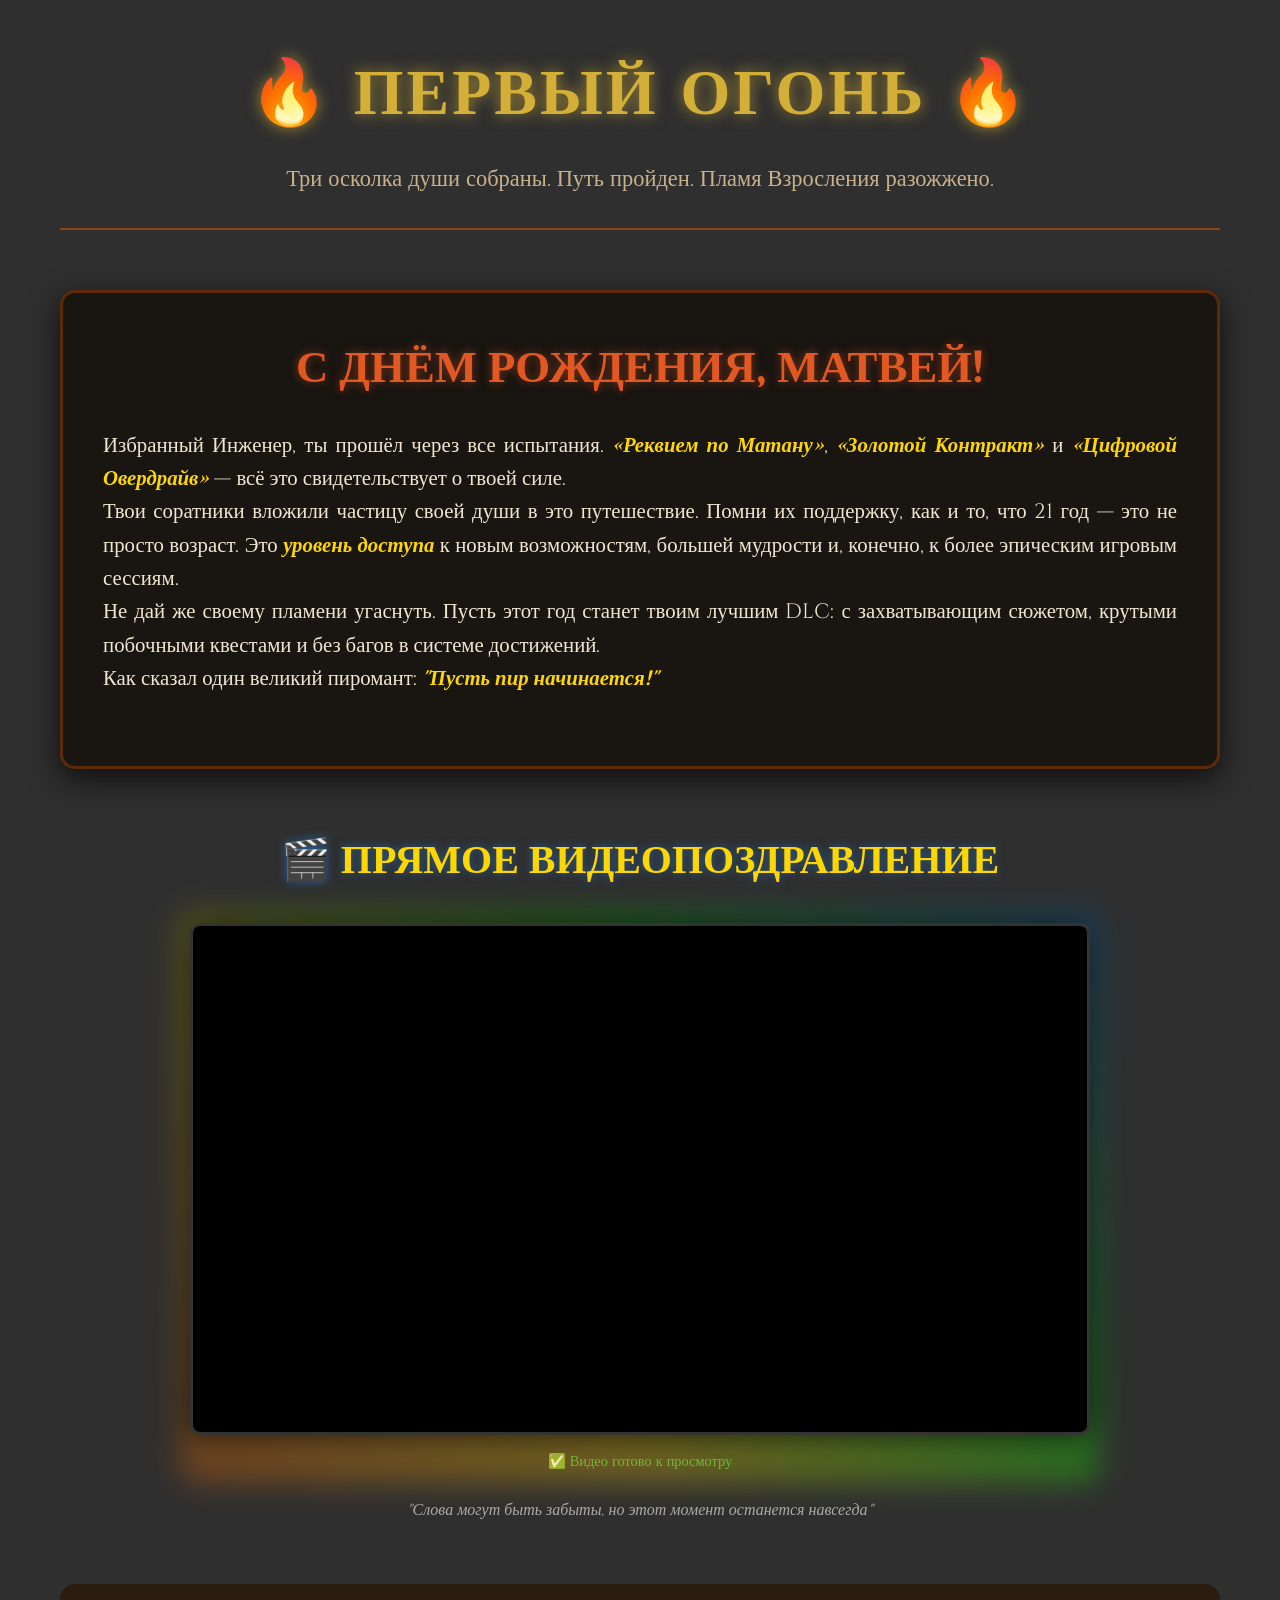
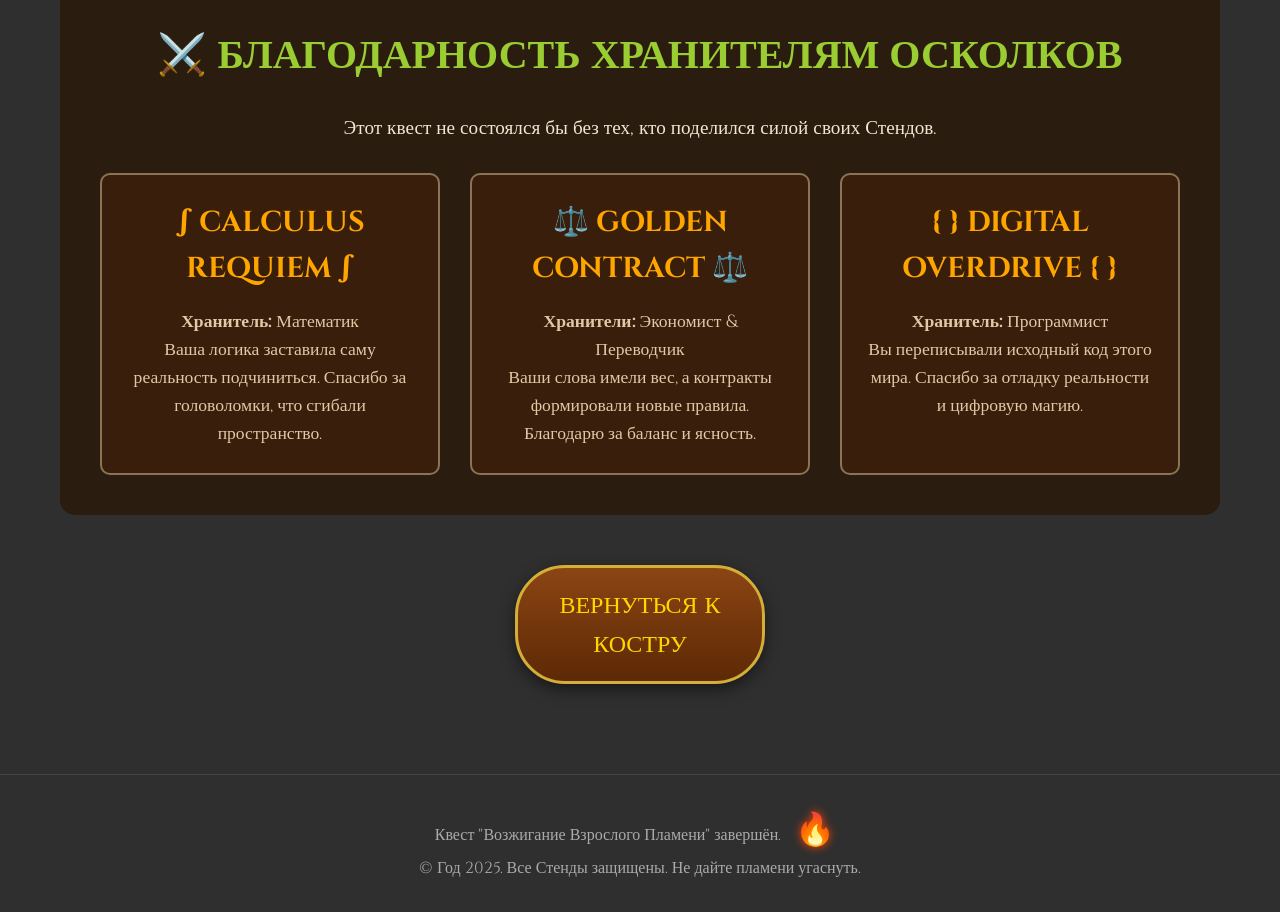
<file: final.html>
<!DOCTYPE html>
<html lang="ru">
<head>
    <meta charset="UTF-8">
    <meta name="viewport" content="width=device-width, initial-scale=1.0">
    <title>Первый Огонь | ФИНАЛ</title>
    <link href="https://fonts.googleapis.com/css2?family=Cinzel:wght@400;700;900&family=MedievalSharp&display=swap" rel="stylesheet">
    <style>
        * {
            margin: 0;
            padding: 0;
            box-sizing: border-box;
        }

        html {
            scroll-behavior: smooth;
            /* УБИРАЕМ overflow: hidden, чтобы страница скроллилась */
        }

        body {
            font-family: 'Cinzel', serif;
            background: #0a0a0a url('https://images.unsplash.com/photo-1534796636918-6a8c0be14515?ixlib=rb-1.2.1&auto=format&fit=crop&w=1920&q=80') no-repeat center center fixed;
            background-size: cover;
            color: #f0e6d2;
            line-height: 1.6;
            min-height: 100vh;
            position: relative;
            /* Добавляем тёмный оверлей для лучшей читаемости текста */
            background-blend-mode: overlay;
            background-color: rgba(10, 10, 10, 0.85);
        }

        /* Секция с поздравлением и видео */
        .final-content {
            max-width: 1200px;
            margin: 0 auto;
            padding: 40px 20px;
        }

        /* Заголовок финала */
        .final-header {
            text-align: center;
            margin-bottom: 60px;
            border-bottom: 2px solid #8b4513;
            padding-bottom: 30px;
        }

        .final-header h1 {
            font-family: 'MedievalSharp', cursive;
            font-size: 4rem;
            color: #d4af37;
            text-shadow: 0 0 15px rgba(212, 175, 55, 0.7);
            margin-bottom: 20px;
            letter-spacing: 3px;
        }

        .final-header p {
            font-size: 1.4rem;
            color: #c9b18b;
            max-width: 800px;
            margin: 0 auto;
        }

        /* Блок с поздравлением */
        .congrats-block {
            background: rgba(20, 15, 10, 0.8);
            border: 3px solid #5d2906;
            border-radius: 15px;
            padding: 40px;
            margin-bottom: 60px;
            box-shadow: 0 10px 30px rgba(0, 0, 0, 0.7);
        }

        .congrats-block h2 {
            color: #e25822;
            font-size: 2.8rem;
            margin-bottom: 25px;
            text-align: center;
            text-shadow: 0 0 10px rgba(226, 88, 34, 0.5);
        }

        .congrats-text {
            font-size: 1.3rem;
            color: #f0e6d2;
            margin-bottom: 30px;
            text-align: justify;
        }

        .highlight {
            color: #ffd700;
            font-weight: bold;
            font-style: italic;
        }

        /* Секция для видео */
        .video-section {
            margin-bottom: 60px;
            text-align: center;
        }

        .video-section h2 {
            color: #1e90ff;
            font-size: 2.5rem;
            margin-bottom: 30px;
            text-shadow: 0 0 10px rgba(30, 144, 255, 0.5);
        }

        .video-note {
            background: rgba(30, 60, 90, 0.6);
            border-left: 5px solid #1e90ff;
            padding: 15px;
            margin-bottom: 25px;
            font-size: 1.1rem;
            color: #b0e0e6;
            text-align: left;
            max-width: 900px;
            margin-left: auto;
            margin-right: auto;
        }

        .video-container {
            position: relative;
            width: 100%;
            max-width: 900px;
            margin: 0 auto;
            border: 5px solid #333;
            border-radius: 10px;
            overflow: hidden;
            box-shadow: 0 0 30px rgba(30, 144, 255, 0.4);
        }

        /* Соотношение сторон 16:9 для видео */
        .video-wrapper {
            position: relative;
            padding-bottom: 56.25%; /* 16:9 */
            height: 0;
        }

        .video-wrapper iframe {
            position: absolute;
            top: 0;
            left: 0;
            width: 100%;
            height: 100%;
            border: none;
        }

        /* Секция с благодарностями */
        .thanks-section {
            background: rgba(40, 20, 0, 0.7);
            border-radius: 15px;
            padding: 40px;
            margin-bottom: 50px;
        }

        .thanks-section h2 {
            color: #9acd32;
            font-size: 2.5rem;
            margin-bottom: 25px;
            text-align: center;
        }

        .stands-grid {
            display: grid;
            grid-template-columns: repeat(auto-fit, minmax(300px, 1fr));
            gap: 30px;
            margin-top: 30px;
        }

        .stand-card {
            background: rgba(60, 30, 10, 0.8);
            border: 2px solid #8b7355;
            border-radius: 10px;
            padding: 25px;
            text-align: center;
            transition: transform 0.3s;
        }

        .stand-card:hover {
            transform: translateY(-5px);
            border-color: #d4af37;
        }

        .stand-card h3 {
            color: #ffa500;
            font-size: 1.8rem;
            margin-bottom: 15px;
        }

        .stand-card p {
            color: #e0c9a6;
            font-size: 1.1rem;
        }

        /* Кнопка возврата */
        .return-button {
            display: block;
            width: 250px;
            margin: 50px auto;
            padding: 18px 30px;
            background: linear-gradient(to bottom, #8b4513, #5d2906);
            color: #ffd700;
            font-family: 'MedievalSharp', cursive;
            font-size: 1.5rem;
            text-align: center;
            text-decoration: none;
            border: 3px solid #d4af37;
            border-radius: 50px;
            cursor: pointer;
            transition: all 0.3s;
            box-shadow: 0 5px 15px rgba(0, 0, 0, 0.5);
        }

        .return-button:hover {
            background: linear-gradient(to bottom, #a0522d, #8b4513);
            transform: scale(1.05);
            box-shadow: 0 0 20px rgba(212, 175, 55, 0.8);
        }

        /* Футер */
        .final-footer {
            text-align: center;
            padding: 30px;
            border-top: 1px solid #444;
            color: #aaa;
            font-size: 1rem;
        }

        .flame {
            color: #ff4500;
            text-shadow: 0 0 10px #ff4500;
            font-size: 2rem;
            margin: 0 10px;
        }

        /* Адаптивность */
        @media (max-width: 768px) {
            .final-header h1 { font-size: 2.8rem; }
            .final-header p { font-size: 1.2rem; }
            .congrats-block h2 { font-size: 2.2rem; }
            .congrats-text { font-size: 1.1rem; }
            .video-section h2, .thanks-section h2 { font-size: 2rem; }
            .stands-grid { grid-template-columns: 1fr; }
            .congrats-block, .thanks-section { padding: 25px; }
        }
    </style>
</head>
<body>
    <!-- Главная секция с поздравлением -->
    <section class="final-content">
        <header class="final-header">
            <h1>🔥 ПЕРВЫЙ ОГОНЬ 🔥</h1>
            <p>Три осколка души собраны. Путь пройден. Пламя Взросления разожжено.</p>
        </header>

        <!-- Основное поздравление -->
        <div class="congrats-block">
            <h2>С ДНЁМ РОЖДЕНИЯ, МАТВЕЙ!</h2>
            
            <div class="congrats-text">
                <p>Избранный Инженер, ты прошёл через все испытания. <span class="highlight">«Реквием по Матану»</span>, <span class="highlight">«Золотой Контракт»</span> и <span class="highlight">«Цифровой Овердрайв»</span> — всё это свидетельствует о твоей силе.</p>
                
                <p>Твои соратники вложили частицу своей души в это путешествие. Помни их поддержку, как и то, что 21 год — это не просто возраст. Это <span class="highlight">уровень доступа</span> к новым возможностям, большей мудрости и, конечно, к более эпическим игровым сессиям.</p>
                
                <p>Не дай же своему пламени угаснуть. Пусть этот год станет твоим лучшим DLC: с захватывающим сюжетом, крутыми побочными квестами и без багов в системе достижений.</p>
                
                <p>Как сказал один великий пиромант: <span class="highlight">"Пусть пир начинается!"</span></p>
            </div>
        </div>

        <!-- СЕКЦИЯ ДЛЯ ВИДЕО -->

        <!-- СЕКЦИЯ С ВИДЕОПОЗДРАВЛЕНИЕМ -->
<!-- СЕКЦИЯ ВИДЕО -->
<div class="video-section" style="margin: 60px 0;">
    <h2 style="text-align: center; color: #ffd700; font-size: 2.5rem; margin-bottom: 30px;">
        🎬 ПРЯМОЕ ВИДЕОПОЗДРАВЛЕНИЕ
    </h2>
    
    <!-- Контейнер с эффектами -->
    <div class="video-frame" style="max-width: 900px; margin: 0 auto; position: relative;">
        <!-- Эффект свечения -->
        <div style="position: absolute; top: -10px; left: -10px; right: -10px; bottom: -10px; 
                    background: linear-gradient(45deg, #ff6b00, #ffd700, #00ff00, #0088ff);
                    border-radius: 15px; filter: blur(15px); opacity: 0.3; z-index: 1;"></div>
        
        <!-- Видео -->
        <div style="position: relative; z-index: 2; border-radius: 10px; overflow: hidden; 
                    border: 3px solid #333; box-shadow: 0 0 30px rgba(0,0,0,0.7);">
            <iframe 
                src="https://vk.com/video_ext.php?oid=298899007&id=456239524&hash=74bceac207558fd1"
                width="100%" 
                height="506" 
                style="background-color: #000; display: block;"
                allow="autoplay; encrypted-media; fullscreen; picture-in-picture;"
                frameborder="0" 
                allowfullscreen>
            </iframe>
        </div>
        
        <!-- Индикатор загрузки -->
        <div id="video-loading" style="text-align: center; margin-top: 15px; color: #888; font-size: 0.9rem;">
            <span class="blink">▌</span> Загрузка видео из VK...
        </div>
    </div>
    
    <!-- Подпись -->
    <div style="text-align: center; margin-top: 25px; color: #aaa; font-style: italic;">
        <p>"Слова могут быть забыты, но этот момент останется навсегда"</p>
    </div>
</div>

<script>
// Скрываем индикатор загрузки когда видео готово
document.addEventListener('DOMContentLoaded', function() {
    const videoIframe = document.querySelector('iframe[src*="vk.com/video"]');
    const loadingIndicator = document.getElementById('video-loading');
    
    if (videoIframe && loadingIndicator) {
        videoIframe.onload = function() {
            setTimeout(() => {
                loadingIndicator.innerHTML = '<span style="color: #4CAF50;">✅ Видео готово к просмотру</span>';
                setTimeout(() => {
                    loadingIndicator.style.opacity = '0.5';
                }, 2000);
            }, 1000);
        };
    }
});
</script>
    
    <!-- Альтернативная ссылка на случай проблем -->
   

       <!-- <div class="video-section">
            <h2>🎬 ПРИВЕТСТВИЕ ОТ СОРАТНИКОВ</h2>
            
                 
            <!-- КОНТЕЙНЕР ДЛЯ ВИДЕО 
            <div class="video-container">
                <div class="video-wrapper">


                    <!-- <video 
            controls 
            style="position: absolute; top: 0; left: 0; width: 100%; height: 100%;"
          
            <source src="https://cloud.mail.ru/home/1226.mp4?weblink=HhKA%2FCeXA7Rn5n" type="video/mp4">
        </video>

                    <iframe src="https://vk.com/video298899007_456239524?list=ln-hTzQYJ4s3I6rne9etQ" 
            width="100%" 
            height="450" 
            frameborder="0" 
            allowfullscreen>
    </iframe>
                    <!-- ВСТАВЬТЕ ВИДЕО СЮДА 
                    < ЭТО ПРИМЕР. УДАЛИТЕ ЭТОТ iframe И ВСТАВЬТЕ СВОЙ 
                    <iframe  https://vk.com/video298899007_456239524?list=ln-hTzQYJ4s3I6rne9etQ
                       src="https://cloud.mail.ru/public/HhKA/CeXA7Rn5n"
            style="position: absolute; top: 0; left: 0; width: 100%; height: 100%; border: none;"  
            allow="autoplay; encrypted-media"
            allowfullscreen>
                    </iframe>
                 КОНЕЦ ОБЛАСТИ ДЛЯ ВСТАВКИ ВИДЕО 
                </div>
            </div>
           
        </div>
 Конец контейнера для видео -->
        <!-- Благодарности соратникам -->
        <section class="thanks-section">
            <h2>⚔️ БЛАГОДАРНОСТЬ ХРАНИТЕЛЯМ ОСКОЛКОВ</h2>
            <p style="text-align: center; margin-bottom: 30px; font-size: 1.2rem;">Этот квест не состоялся бы без тех, кто поделился силой своих Стендов.</p>
            
            <div class="stands-grid">
                <div class="stand-card">
                    <h3>∫ CALCULUS REQUIEM ∫</h3>
                    <p><strong>Хранитель:</strong> Математик<br>Ваша логика заставила саму реальность подчиниться. Спасибо за головоломки, что сгибали пространство.</p>
                </div>
                
                <div class="stand-card">
                    <h3>⚖️ GOLDEN CONTRACT ⚖️</h3>
                    <p><strong>Хранители:</strong> Экономист & Переводчик<br>Ваши слова имели вес, а контракты формировали новые правила. Благодарю за баланс и ясность.</p>
                </div>
                
                <div class="stand-card">
                    <h3>{ } DIGITAL OVERDRIVE { }</h3>
                    <p><strong>Хранитель:</strong> Программист<br>Вы переписывали исходный код этого мира. Спасибо за отладку реальности и цифровую магию.</p>
                </div>
            </div>
        </section>

        <!-- Кнопка возврата на главную -->
        <a href="index.html" class="return-button">ВЕРНУТЬСЯ К КОСТРУ</a>
    </section>

    <footer class="final-footer">
        <p>Квест "Возжигание Взрослого Пламени" завершён. <span class="flame">🔥</span></p>
        <p>© Год 2025. Все Стенды защищены. Не дайте пламени угаснуть.</p>
    </footer>

    <!-- Простой скрипт для плавного появления элементов при скролле -->
    <script>
        document.addEventListener('DOMContentLoaded', function() {
            const observerOptions = {
                threshold: 0.1
            };
            
            const observer = new IntersectionObserver(function(entries) {
                entries.forEach(entry => {
                    if (entry.isIntersecting) {
                        entry.target.style.opacity = 1;
                        entry.target.style.transform = 'translateY(0)';
                    }
                });
            }, observerOptions);
            
            // Наблюдаем за блоками, чтобы они появлялись при прокрутке
            const blocks = document.querySelectorAll('.congrats-block, .video-section, .thanks-section, .stand-card');
            blocks.forEach(block => {
                block.style.opacity = 0;
                block.style.transform = 'translateY(20px)';
                block.style.transition = 'opacity 0.8s ease, transform 0.8s ease';
                observer.observe(block);
            });
        });
    </script>
</body>
</html>
</file>
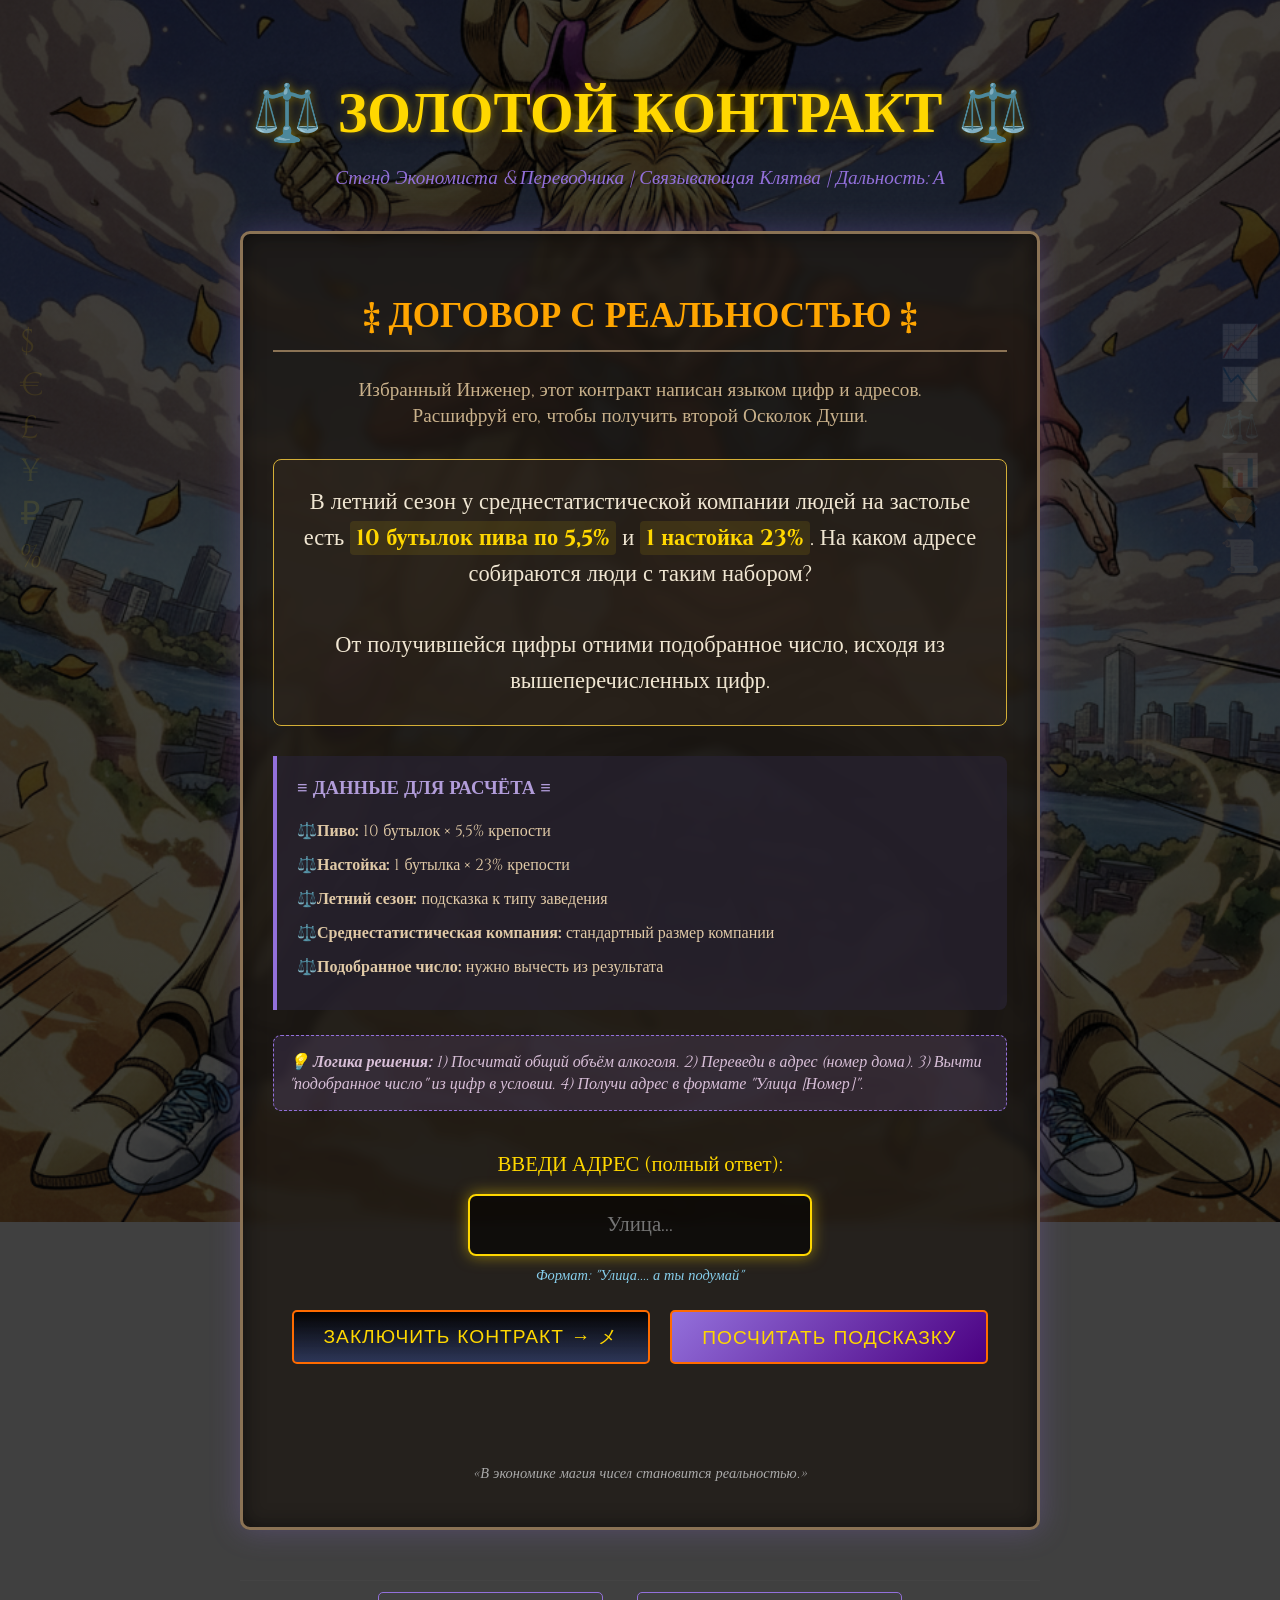
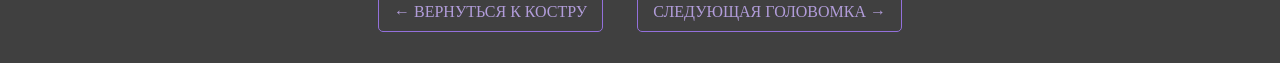
<file: puzzle_economist.html>
<!DOCTYPE html>
<html lang="ru">
<head>
    <meta charset="UTF-8">
    <meta name="viewport" content="width=device-width, initial-scale=1.0">
    <title>ЗОЛОТОЙ КОНТРАКТ | Головоломка</title>
    <link rel="stylesheet" href="hybrid-styles.css">
    <link href="https://fonts.googleapis.com/css2?family=MedievalSharp&family=Cinzel:wght@400;700&display=swap" rel="stylesheet">
    <style>
        body {
            margin: 0;
            padding: 0;
            background: 
                linear-gradient(rgba(0, 0, 0, 0.75), rgba(0, 0, 0, 0.75)),
                url('economist-stand.png') no-repeat center center fixed;
            background-size: cover;
            color: #f0e6d2;
            font-family: 'Cinzel', serif;
            min-height: 100vh;
            position: relative;
            overflow-x: hidden;
        }
        
        .container {
            max-width: 800px;
            margin: 0 auto;
            padding: 40px 20px;
            position: relative;
            z-index: 10;
        }
        
        .page-title {
            text-align: center;
            font-family: 'MedievalSharp', cursive;
            font-size: 3.5rem;
            color: #ffd700;
            text-shadow: 
                0 0 10px rgba(255, 215, 0, 0.5),
                0 0 20px rgba(0, 0, 0, 0.8);
            margin-bottom: 10px;
        }
        
        .subtitle {
            text-align: center;
            color: #9370db;
            font-size: 1.2rem;
            margin-bottom: 40px;
            font-style: italic;
        }
        
        .puzzle-box {
            background: rgba(30, 25, 20, 0.8);
            border: 3px solid #8b7355;
            border-radius: 10px;
            padding: 30px;
            margin: 30px 0;
            box-shadow: 
                0 0 30px rgba(147, 112, 219, 0.3),
                inset 0 0 20px rgba(0, 0, 0, 0.5);
            backdrop-filter: blur(5px);
        }
        
        .puzzle-title {
            color: #ffa500;
            font-size: 2.2rem;
            margin-bottom: 25px;
            text-align: center;
            border-bottom: 2px solid #8b7355;
            padding-bottom: 10px;
        }
        
        .riddle {
            font-family: 'Cinzel', serif;
            font-size: 1.4rem;
            color: #f0e6d2;
            text-align: center;
            margin: 30px 0;
            padding: 25px;
            background: rgba(50, 40, 30, 0.5);
            border-radius: 8px;
            border: 1px solid #d4af37;
            line-height: 1.6;
        }
        
        .riddle-highlight {
            color: #ffd700;
            font-weight: bold;
            background: rgba(255, 215, 0, 0.1);
            padding: 2px 6px;
            border-radius: 4px;
        }
        
        .data-box {
            background: rgba(40, 35, 50, 0.7);
            border-left: 4px solid #9370db;
            padding: 20px;
            margin: 25px 0;
            border-radius: 0 8px 8px 0;
        }
        
        .data-box h3 {
            color: #b19cd9;
            margin-top: 0;
        }
        
        .data-item {
            margin: 12px 0;
            color: #e0c9a6;
            padding-left: 20px;
            position: relative;
        }
        
        .data-item::before {
            content: '⚖️';
            position: absolute;
            left: 0;
            top: 0;
        }
        
        .input-section {
            text-align: center;
            margin: 40px 0;
        }
        
        .input-label {
            display: block;
            color: #ffd700;
            font-size: 1.3rem;
            margin-bottom: 15px;
        }
        
        .answer-input {
            width: 300px;
            padding: 15px 20px;
            font-size: 1.3rem;
            font-family: 'Cinzel', serif;
            text-align: center;
            background: rgba(0, 0, 0, 0.6);
            border: 2px solid #8b7355;
            border-radius: 8px;
            color: #f0e6d2;
            margin: 0 10px;
            transition: all 0.3s;
        }
        
        .answer-input:focus {
            outline: none;
            border-color: #ffd700;
            box-shadow: 0 0 15px rgba(255, 215, 0, 0.5);
        }
        
        .format-hint {
            color: #87ceeb;
            font-size: 0.9rem;
            margin-top: 10px;
            font-style: italic;
        }
        
        .button-group {
            display: flex;
            justify-content: center;
            gap: 20px;
            margin-top: 25px;
        }
        
        .hybrid-button {
            padding: 12px 30px;
            font-size: 1.2rem;
            min-width: 180px;
        }
        
        .hint {
            background: rgba(147, 112, 219, 0.15);
            border: 1px dashed #9370db;
            padding: 15px;
            margin: 25px 0;
            border-radius: 8px;
            color: #d8bfd8;
            font-style: italic;
        }
        
        .navigation {
            text-align: center;
            margin-top: 50px;
            padding-top: 20px;
            border-top: 1px solid #444;
        }
        
        .nav-link {
            color: #b19cd9;
            text-decoration: none;
            margin: 0 15px;
            padding: 8px 15px;
            border: 1px solid #9370db;
            border-radius: 5px;
            transition: all 0.3s;
        }
        
        .nav-link:hover {
            background: rgba(147, 112, 219, 0.2);
            color: #e6e6fa;
        }
        
        .econ-symbols {
            position: fixed;
            font-size: 2rem;
            color: rgba(255, 215, 0, 0.1);
            z-index: 1;
            user-select: none;
        }
        
        .econ-left {
            left: 20px;
            top: 50%;
            transform: translateY(-50%);
        }
        
        .econ-right {
            right: 20px;
            top: 50%;
            transform: translateY(-50%);
        }
        
        /* СТИЛИ ДЛЯ ВИДЕОПОЗДРАВЛЕНИЯ */
        .video-overlay {
            position: fixed;
            top: 0;
            left: 0;
            width: 100%;
            height: 100%;
            background: rgba(0, 0, 0, 0.95);
            z-index: 9999;
            display: none;
            justify-content: center;
            align-items: center;
            animation: fadeIn 0.5s ease;
        }
        
        .video-container {
            background: linear-gradient(135deg, 
                rgba(40, 25, 10, 0.97) 0%,
                rgba(80, 50, 20, 0.97) 50%,
                rgba(40, 25, 10, 0.97) 100%);
            border: 4px solid #d4af37;
            border-radius: 15px;
            padding: 25px;
            max-width: 900px;
            width: 90%;
            max-height: 90vh;
            overflow-y: auto;
            position: relative;
            box-shadow: 
                0 0 50px rgba(212, 175, 55, 0.6),
                inset 0 0 40px rgba(0, 0, 0, 0.7);
            animation: slideUp 0.6s ease;
        }
        
        .video-close {
            position: absolute;
            top: 15px;
            right: 15px;
            background: #8b0000;
            color: white;
            border: none;
            width: 40px;
            height: 40px;
            border-radius: 50%;
            font-size: 1.5rem;
            cursor: pointer;
            z-index: 10;
            transition: all 0.3s;
        }
        
        .video-close:hover {
            background: #dc143c;
            transform: scale(1.1);
        }
        
        .video-header {
            text-align: center;
            margin-bottom: 25px;
            padding-bottom: 20px;
            border-bottom: 2px solid #8b7355;
        }
        
        .video-header h2 {
            color: #ffd700;
            font-size: 2.3rem;
            margin-bottom: 10px;
            text-shadow: 0 0 10px rgba(255, 215, 0, 0.5);
        }
        
        .video-subtitle {
            color: #c9b18b;
            font-size: 1.2rem;
            font-style: italic;
        }
        
        .video-player {
            margin: 25px 0;
            border: 3px solid #333;
            border-radius: 10px;
            overflow: hidden;
            background: #000;
            position: relative;
            min-height: 450px;
        }
        
        .video-player iframe {
            width: 100%;
            height: 480px;
            border: none;
            display: block;
        }
        
        .video-info {
            background: rgba(50, 35, 20, 0.6);
            padding: 20px;
            border-radius: 8px;
            margin: 20px 0;
            border-left: 4px solid #9370db;
            text-align: center;
        }
        
        .video-info p {
            margin: 8px 0;
            color: #f0e6d2;
        }
        
        .video-info strong {
            color: #ffa500;
        }
        
        .video-info em {
            color: #b19cd9;
            font-style: italic;
        }
        
        .video-actions {
            display: flex;
            justify-content: center;
            gap: 20px;
            margin: 30px 0;
            flex-wrap: wrap;
        }
        
        .video-next-btn {
            padding: 15px 35px;
            background: linear-gradient(135deg, #ff6b00, #ff8c00);
            color: #000;
            border: none;
            border-radius: 8px;
            font-family: 'MedievalSharp', cursive;
            font-size: 1.3rem;
            cursor: pointer;
            transition: all 0.3s;
            font-weight: bold;
            box-shadow: 0 5px 15px rgba(255, 107, 0, 0.4);
        }
        
        .video-next-btn:hover {
            transform: translateY(-3px);
            box-shadow: 0 8px 20px rgba(255, 107, 0, 0.6);
            background: linear-gradient(135deg, #ff8c00, #ffa500);
        }
        
        .video-replay-btn {
            padding: 15px 25px;
            background: linear-gradient(135deg, #9370db, #4b0082);
            color: white;
            border: none;
            border-radius: 8px;
            font-family: 'Cinzel', serif;
            font-size: 1.1rem;
            cursor: pointer;
            transition: all 0.3s;
        }
        
        .video-replay-btn:hover {
            background: linear-gradient(135deg, #a78be0, #5a2d9c);
            transform: translateY(-2px);
        }
        
        .video-progress {
            text-align: center;
            margin-top: 25px;
            padding-top: 20px;
            border-top: 1px solid #444;
        }
        
        .video-progress p {
            color: #87ceeb;
            margin-bottom: 10px;
            font-size: 1.1rem;
        }
        
        .progress-bar {
            width: 100%;
            height: 10px;
            background: rgba(0, 0, 0, 0.5);
            border-radius: 5px;
            overflow: hidden;
            margin: 0 auto;
            max-width: 300px;
        }
        
        .progress-fill {
            height: 100%;
            background: linear-gradient(90deg, #ff6b00, #ffd700);
            border-radius: 5px;
            transition: width 0.8s ease;
        }
        
        @keyframes fadeIn {
            from { opacity: 0; }
            to { opacity: 1; }
        }
        
        @keyframes slideUp {
            from { transform: translateY(50px); opacity: 0; }
            to { transform: translateY(0); opacity: 1; }
        }
        
        @media (max-width: 768px) {
            .page-title { font-size: 2.5rem; }
            .riddle { font-size: 1.2rem; padding: 15px; }
            .answer-input { width: 250px; }
            .button-group { flex-direction: column; align-items: center; }
            .econ-symbols { display: none; }
            .video-container { padding: 20px; width: 95%; }
            .video-header h2 { font-size: 1.8rem; }
            .video-player { min-height: 300px; }
            .video-player iframe { height: 300px; }
            .video-actions { flex-direction: column; align-items: center; }
            .video-next-btn, .video-replay-btn { width: 100%; max-width: 300px; }
        }
    </style>
</head>
<body>
    <div class="econ-symbols econ-left">
        $<br>€<br>£<br>¥<br>₽<br>%
    </div>
    <div class="econ-symbols econ-right">
        📈<br>📉<br>⚖️<br>📊<br>💎<br>📜
    </div>

    <div class="container">
        <h1 class="page-title">⚖️ ЗОЛОТОЙ КОНТРАКТ ⚖️</h1>
        <p class="subtitle">Стенд Экономиста & Переводчика | Связывающая Клятва | Дальность: А</p>
        
        <div class="puzzle-box">
            <h2 class="puzzle-title">‡ ДОГОВОР С РЕАЛЬНОСТЬЮ ‡</h2>
            
            <p style="text-align: center; font-size: 1.2rem; color: #c9b18b;">
                Избранный Инженер, этот контракт написан языком цифр и адресов.<br>
                Расшифруй его, чтобы получить второй Осколок Души.
            </p>
            
            <div class="riddle">
                В летний сезон у среднестатистической компании людей на застолье есть 
                <span class="riddle-highlight">10 бутылок пива по 5,5%</span> и 
                <span class="riddle-highlight">1 настойка 23%</span>. 
                На каком адресе собираются люди с таким набором? 
                <br><br>
                От получившейся цифры отними подобранное число, исходя из вышеперечисленных цифр.
            </div>
            
            <div class="data-box">
                <h3>≡ ДАННЫЕ ДЛЯ РАСЧЁТА ≡</h3>
                
                <div class="data-item">
                    <strong>Пиво:</strong> 10 бутылок × 5,5% крепости
                </div>
                
                <div class="data-item">
                    <strong>Настойка:</strong> 1 бутылка × 23% крепости
                </div>
                
                <div class="data-item">
                    <strong>Летний сезон:</strong> подсказка к типу заведения
                </div>
                
                <div class="data-item">
                    <strong>Среднестатистическая компания:</strong> стандартный размер компании
                </div>
                
                <div class="data-item">
                    <strong>Подобранное число:</strong> нужно вычесть из результата
                </div>
            </div>
            
            <div class="hint">
                💡 <strong>Логика решения:</strong> 
                1) Посчитай общий объём алкоголя. 
                2) Переведи в адрес (номер дома). 
                3) Вычти "подобранное число" из цифр в условии.
                4) Получи адрес в формате "Улица [Номер]".
            </div>
            
            <div class="input-section">
                <label class="input-label">ВВЕДИ АДРЕС (полный ответ):</label>
                <input type="text" id="answer" class="answer-input" placeholder="Улица...">
                <div class="format-hint">
                    Формат: "Улица.... а ты подумай"
                </div>
                
                <div class="button-group">
                    <button class="hybrid-button" onclick="checkAnswer()">
                        ЗАКЛЮЧИТЬ КОНТРАКТ → メ
                    </button>
                    <button class="hybrid-button" onclick="showCalculationHint()" 
                            style="background: linear-gradient(135deg, #9370db, #4b0082);">
                        ПОСЧИТАТЬ ПОДСКАЗКУ
                    </button>
                </div>
                
                <div id="result" style="margin-top: 20px; min-height: 40px;"></div>
            </div>
            
            <div style="text-align: center; color: #aaa; font-size: 0.9rem; margin-top: 30px;">
                <p><em>«В экономике магия чисел становится реальностью.»</em></p>
            </div>
        </div>
        
        <div class="navigation">
            <a href="index.html" class="nav-link">← ВЕРНУТЬСЯ К КОСТРУ</a>
            <a href="puzzle_programmer.html" class="nav-link">СЛЕДУЮЩАЯ ГОЛОВОМКА →</a>
        </div>
    </div>

    <!-- ВИДЕОПОЗДРАВЛЕНИЕ ПОСЛЕ РЕШЕНИЯ -->
    <div id="congratsVideo" class="video-overlay">
        <div class="video-container">
            <button class="video-close" onclick="closeVideo()">✕</button>
            
            <div class="video-header">
                <h2>⚖️ КОНТРАКТ ЗАКЛЮЧЁН! ⚖️</h2>
                <p class="video-subtitle">«Золотой Контракт» переходит под твой контроль</p>
            </div>
            
            <div class="video-player">
                <!-- ВИДЕО ИЗ VK (ВАШ КОД) -->
                <iframe 
                    id="videoPlayer"
                    src="https://vk.com/video_ext.php?oid=298899007&id=456239532&hash=e0de15e4258edb30"
                    width="853" 
                    height="480" 
                    style="background-color: #000"
                    allow="autoplay; encrypted-media; fullscreen; picture-in-picture; screen-wake-lock;"
                    frameborder="0" 
                    allowfullscreen
                    title="Поздравление от Экономиста и Переводчика">
                </iframe>
            </div>
            
            <div class="video-info">
                <p><strong>Хранители:</strong> Экономист & Переводчик</p>
                <p><strong>Дальность Стенда:</strong> А (Широкая)</p>
                <p><em>"Слова имеют цену, дружба — бесценна."</em></p>
            </div>
            
            <div class="video-actions">
                <button class="video-next-btn" onclick="goToNextPuzzle()">
                    🎯 ПЕРЕЙТИ К СЛЕДУЮЩЕЙ ЗАГАДКЕ
                </button>
                <button class="video-replay-btn" onclick="replayVideo()">
                    🔄 ПРОСМОТРЕТЬ ЕЩЁ РАЗ
                </button>
            </div>
            
            <div class="video-progress">
                <p>Собрано осколков: <span id="progressCount">2</span>/3</p>
                <div class="progress-bar">
                    <div class="progress-fill" style="width: 66%"></div>
                </div>
            </div>
        </div>
    </div>

    <script src="hybrid-sounds.js"></script>
    <script>
        // ===== ПРОВЕРКА ОТВЕТА =====
        const CORRECT_ANSWERS = [
            "улица инициативная 99а",
            "улица инициативная 99а ",
            "инициативная 99а",
            "инициативная 99а ",
            "ул инициативная 99а",
            "ул. инициативная 99а"
        ];
        
        function checkAnswer() {
            const userInput = document.getElementById('answer').value;
            const resultDiv = document.getElementById('result');
            
            if (!userInput) {
                resultDiv.innerHTML = '<p style="color: #ff6b6b;">⚠ Введи адрес в поле!</p>';
                return;
            }
            
            // Нормализуем ответ
            const userAnswer = userInput
                .toString()
                .toLowerCase()
                .trim()
                .replace(/ё/g, 'е')
                .replace(/\s+/g, ' ')
                .replace(/\./g, '')
                .replace(/ул[а-я]*\.?\s*/g, 'улица ')
                .replace(/^улица\s+/, 'улица ');
            
            // Проверяем совпадение
            let isCorrect = false;
            
            for (const correctAnswer of CORRECT_ANSWERS) {
                if (userAnswer === correctAnswer.toLowerCase().trim()) {
                    isCorrect = true;
                    break;
                }
            }
            
            // Проверка частичного совпадения
            if (!isCorrect) {
                const hasKeywords = 
                    userAnswer.includes('инициативная') && 
                    userAnswer.includes('99');
                
                if (hasKeywords) {
                    isCorrect = true;
                }
            }
            
            if (isCorrect) {
                // УСПЕХ - ПОКАЗЫВАЕМ ВИДЕО
                resultDiv.innerHTML = `
                    <p style="color: #98fb98; font-size: 1.3rem;">
                        ✅ ПРАВИЛЬНО! Запускаю видеопоздравление...
                    </p>
                    <p style="color: #87ceeb; margin-top: 10px; font-size: 0.9rem;">
                        Ожидайте появления видео (2-3 секунды)
                    </p>
                `;
                
                // Анимация успеха
                document.getElementById('answer').style.borderColor = '#98fb98';
                document.getElementById('answer').style.boxShadow = '0 0 15px rgba(152, 251, 152, 0.5)';
                
                // Через 2 секунды показываем видео
                setTimeout(() => {
                    showCongratsVideo();
                }, 2000);
                
            } else {
                // НЕПРАВИЛЬНЫЙ ОТВЕТ
                resultDiv.innerHTML = `
                    <p style="color: #ff6b6b;">❌ НЕВЕРНЫЙ АДРЕС!</p>
                    <p style="color: #ffa500; font-size: 0.9rem;">
                        Проверь расчёт: (10 × 5.5) + (1 × 23) = ?
                    </p>
                `;
                
                // Анимация ошибки
                document.getElementById('answer').style.borderColor = '#dc143c';
                document.getElementById('answer').style.boxShadow = '0 0 10px rgba(220, 20, 60, 0.5)';
                
                setTimeout(() => {
                    document.getElementById('answer').style.borderColor = '#8b7355';
                    document.getElementById('answer').style.boxShadow = 'none';
                }, 1000);
            }
        }
        
        function showCalculationHint() {
            const calculation = "10 × 5.5 = 55\n1 × 23 = 23\n55 + 23 = 78\n\n78 - ? = номер дома\n\nПодсказка: 'подобранное число' — это одна из цифр в условии";
            
            document.getElementById('result').innerHTML = 
                `<div style="background: rgba(0,0,0,0.3); padding: 15px; border-radius: 8px; text-align: left;">
                    <p style="color: #87ceeb; margin: 0 0 10px 0;"><strong>Расчёт:</strong></p>
                    <pre style="color: #f0e6d2; font-family: monospace; margin: 0;">${calculation}</pre>
                </div>`;
        }
        
        // ===== ФУНКЦИИ ДЛЯ ВИДЕОПОЗДРАВЛЕНИЯ =====
        function showCongratsVideo() {
            // Показываем блок
            document.getElementById('congratsVideo').style.display = 'flex';
            
            // Блокируем скролл основной страницы
            document.body.style.overflow = 'hidden';
            
            // Обновляем прогресс
            updateProgressBar();
            
            // Проигрываем звук успеха
            if (window.hybridSounds && window.hybridSounds.playSoulsSound) {
                window.hybridSounds.playSoulsSound();
            }
        }
        
        function closeVideo() {
            document.getElementById('congratsVideo').style.display = 'none';
            document.body.style.overflow = 'auto';
            
            // Останавливаем видео при закрытии
            const iframe = document.getElementById('videoPlayer');
            try {
                iframe.contentWindow.postMessage('{"method":"pause"}', '*');
            } catch(e) {}
        }
        
        function goToNextPuzzle() {
            // Сохраняем прогресс
            const progress = JSON.parse(localStorage.getItem('quest_progress') || '{}');
            progress.economist = true;
            localStorage.setItem('quest_progress', JSON.stringify(progress));
            
            // Закрываем видео
            closeVideo();
            
            // Показываем сообщение
            const resultDiv = document.getElementById('result');
            if (resultDiv) {
                resultDiv.innerHTML = `
                    <p style="color: #98fb98; font-size: 1.4rem;">
                        ✅ Переход к следующей загадке...
                    </p>
                `;
            }
            
            // Перенаправляем через 1.5 секунды
            setTimeout(() => {
                window.location.href = 'puzzle_programmer.html';
            }, 1500);
        }
        
        function replayVideo() {
            const iframe = document.getElementById('videoPlayer');
            
            // Перезагружаем iframe для перезапуска видео
            const currentSrc = iframe.src;
            iframe.src = '';
            setTimeout(() => {
                iframe.src = currentSrc;
            }, 100);
            
            // Анимация кнопки
            const btn = document.querySelector('.video-replay-btn');
            btn.style.transform = 'scale(0.95)';
            setTimeout(() => {
                btn.style.transform = 'scale(1)';
            }, 200);
        }
        
        function updateProgressBar() {
            const progress = JSON.parse(localStorage.getItem('quest_progress') || '{}');
            
            // Считаем сколько осколков уже собрано
            let collected = 0;
            if (progress.math) collected++;
            if (progress.economist) collected++;
            if (progress.programmer) collected++;
            
            // Добавляем текущий осколок (если ещё не сохранён)
            if (!progress.economist) collected++;
            
            // Обновляем счетчик
            document.getElementById('progressCount').textContent = collected;
            
            // Обновляем полоску прогресса
            const progressFill = document.querySelector('.progress-fill');
            if (progressFill) {
                const width = (collected / 3) * 100;
                progressFill.style.width = `${width}%`;
            }
        }
        
        // Автофокус на поле ввода
        document.addEventListener('DOMContentLoaded', function() {
            document.getElementById('answer').focus();
            
            // Проверяем, если уже решена
            const progress = JSON.parse(localStorage.getItem('quest_progress') || '{}');
            if (progress.economist) {
                document.getElementById('result').innerHTML = `
                    <p style="color: #98fb98;">✅ Этот контракт уже заключён!</p>
                `;
            }
            
            // Анимация появления
            const elements = document.querySelectorAll('.puzzle-box, .page-title');
            elements.forEach((el, index) => {
                el.style.opacity = '0';
                el.style.transform = 'translateY(20px)';
                
                setTimeout(() => {
                    el.style.transition = 'opacity 0.8s ease, transform 0.8s ease';
                    el.style.opacity = '1';
                    el.style.transform = 'translateY(0)';
                }, index * 300);
            });
        });
    </script>
</body>
</html>
</file>
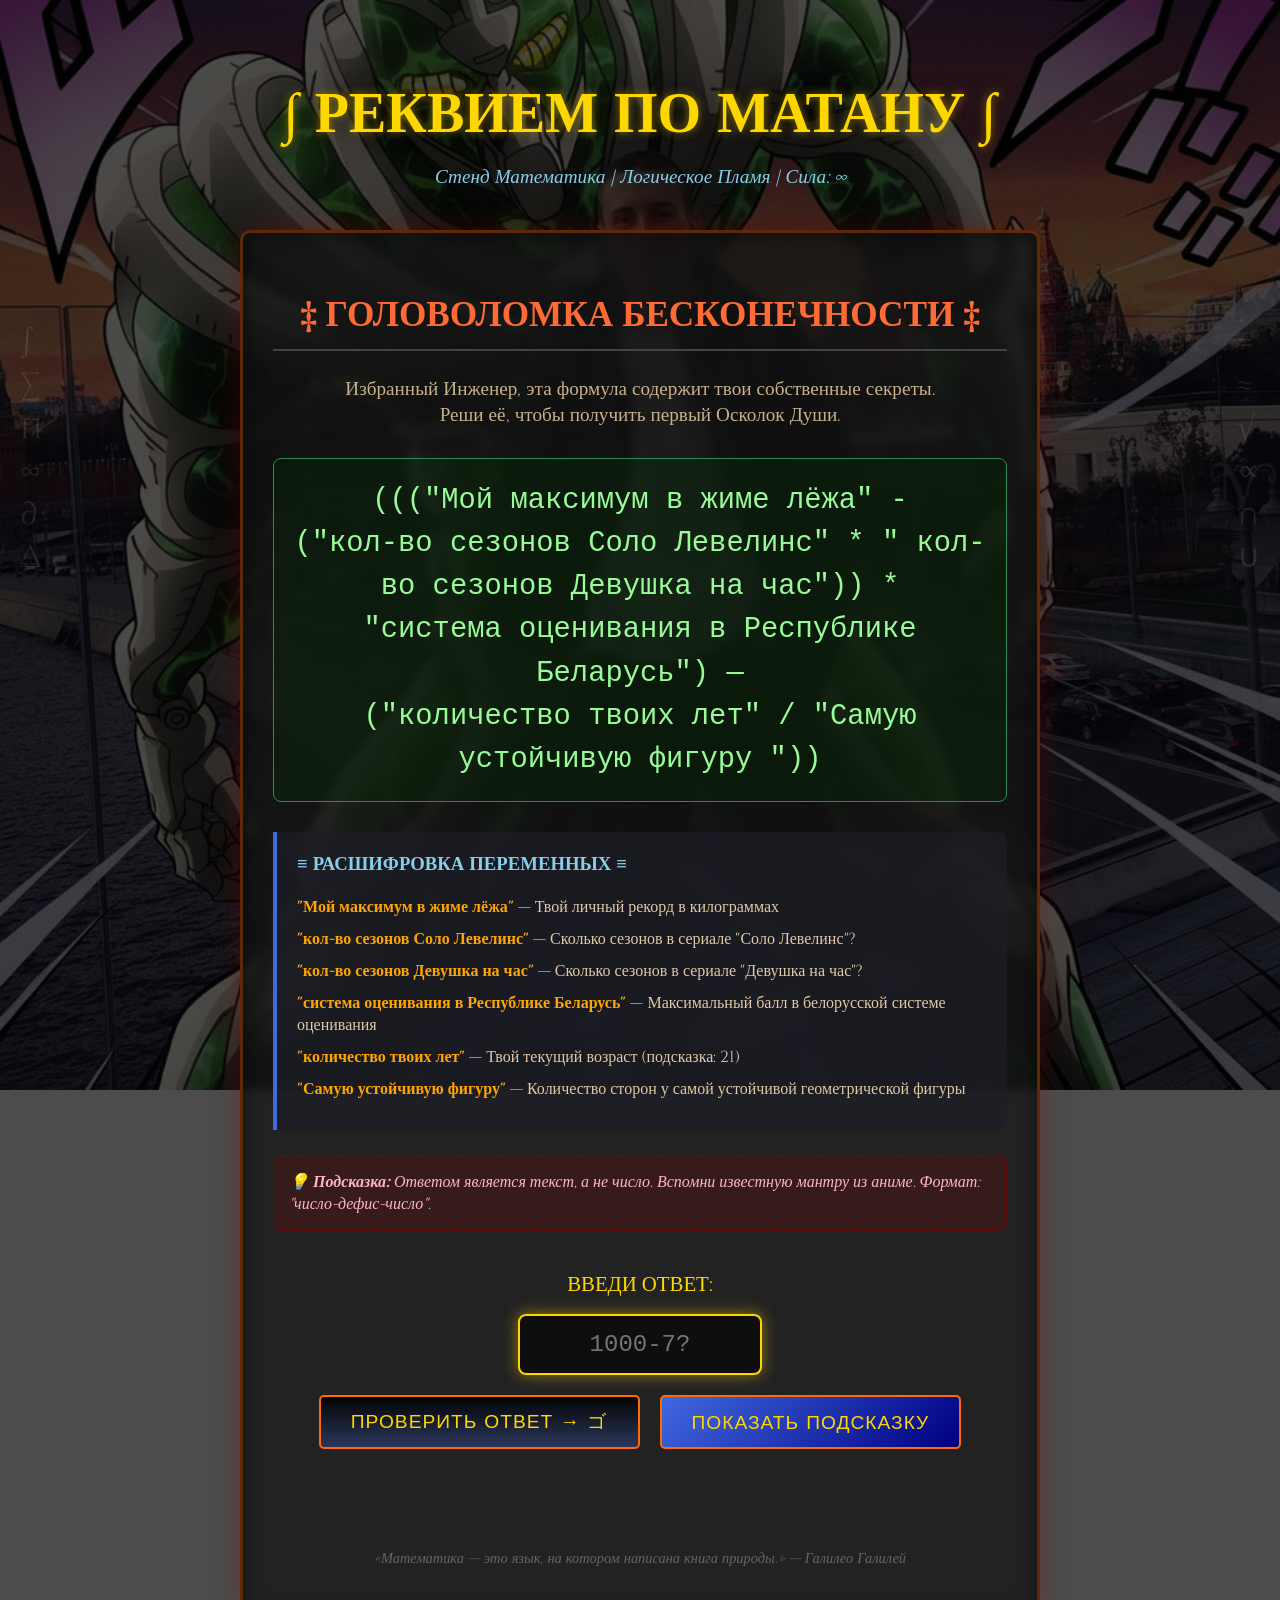
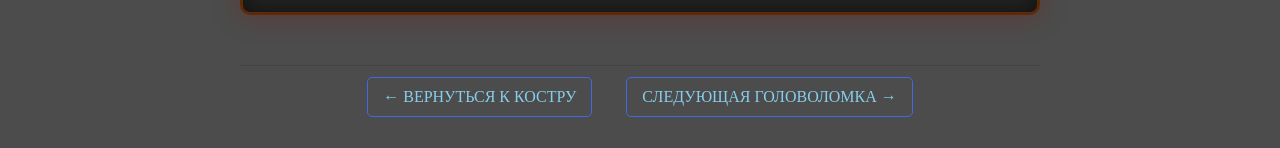
<file: puzzle_math.html>
<!DOCTYPE html>
<html lang="ru">
<head>
    <meta charset="UTF-8">
    <meta name="viewport" content="width=device-width, initial-scale=1.0">
    <title>РЕКВИЕМ ПО МАТАНУ | Головоломка</title>
    <link rel="stylesheet" href="hybrid-styles.css">
    <link href="https://fonts.googleapis.com/css2?family=MedievalSharp&family=Cinzel:wght@400;700&display=swap" rel="stylesheet">
    <style>
        body {
            margin: 0;
            padding: 0;
            background: 
                linear-gradient(rgba(0, 0, 0, 0.7), rgba(0, 0, 0, 0.7)),
                url('math-stand.png') no-repeat center center fixed;
            background-size: cover;
            color: #f0e6d2;
            font-family: 'Cinzel', serif;
            min-height: 100vh;
            position: relative;
            overflow-x: hidden;
        }
        
        .container {
            max-width: 800px;
            margin: 0 auto;
            padding: 40px 20px;
            position: relative;
            z-index: 10;
        }
        
        .page-title {
            text-align: center;
            font-family: 'MedievalSharp', cursive;
            font-size: 3.5rem;
            color: #ffd700;
            text-shadow: 
                0 0 10px rgba(255, 215, 0, 0.5),
                0 0 20px rgba(0, 0, 0, 0.8);
            margin-bottom: 10px;
        }
        
        .subtitle {
            text-align: center;
            color: #87ceeb;
            font-size: 1.2rem;
            margin-bottom: 40px;
            font-style: italic;
        }
        
        .puzzle-box {
            background: rgba(20, 20, 20, 0.75);
            border: 3px solid #5d2906;
            border-radius: 10px;
            padding: 30px;
            margin: 30px 0;
            box-shadow: 
                0 0 30px rgba(139, 0, 0, 0.3),
                inset 0 0 20px rgba(0, 0, 0, 0.5);
            backdrop-filter: blur(5px);
        }
        
        .puzzle-title {
            color: #ff6b35;
            font-size: 2.2rem;
            margin-bottom: 25px;
            text-align: center;
            border-bottom: 2px solid #444;
            padding-bottom: 10px;
        }
        
        .formula {
            font-family: 'Courier New', monospace;
            font-size: 1.8rem;
            color: #98fb98;
            text-align: center;
            margin: 30px 0;
            padding: 20px;
            background: rgba(0, 50, 0, 0.3);
            border-radius: 8px;
            border: 1px solid #2e8b57;
            line-height: 1.5;
        }
        
        .variables {
            background: rgba(30, 30, 40, 0.7);
            border-left: 4px solid #4169e1;
            padding: 20px;
            margin: 25px 0;
            border-radius: 0 8px 8px 0;
        }
        
        .variables h3 {
            color: #87ceeb;
            margin-top: 0;
        }
        
        .variable-item {
            margin: 10px 0;
            color: #e0c9a6;
        }
        
        .variable-name {
            color: #ffa500;
            font-weight: bold;
        }
        
        .input-section {
            text-align: center;
            margin: 40px 0;
        }
        
        .input-label {
            display: block;
            color: #ffd700;
            font-size: 1.3rem;
            margin-bottom: 15px;
        }
        
        .answer-input {
            width: 200px;
            padding: 15px 20px;
            font-size: 1.5rem;
            font-family: 'Courier New', monospace;
            text-align: center;
            background: rgba(0, 0, 0, 0.6);
            border: 2px solid #5d2906;
            border-radius: 8px;
            color: #f0e6d2;
            margin: 0 10px;
            transition: all 0.3s;
        }
        
        .answer-input:focus {
            outline: none;
            border-color: #ffd700;
            box-shadow: 0 0 15px rgba(255, 215, 0, 0.5);
        }
        
        .button-group {
            display: flex;
            justify-content: center;
            gap: 20px;
            margin-top: 20px;
        }
        
        .hybrid-button {
            padding: 12px 30px;
            font-size: 1.2rem;
            min-width: 180px;
        }
        
        .hint {
            background: rgba(139, 0, 0, 0.2);
            border: 1px dashed #8b0000;
            padding: 15px;
            margin: 25px 0;
            border-radius: 8px;
            color: #ffb6c1;
            font-style: italic;
        }
        
        .navigation {
            text-align: center;
            margin-top: 50px;
            padding-top: 20px;
            border-top: 1px solid #444;
        }
        
        .nav-link {
            color: #87ceeb;
            text-decoration: none;
            margin: 0 15px;
            padding: 8px 15px;
            border: 1px solid #4169e1;
            border-radius: 5px;
            transition: all 0.3s;
        }
        
        .nav-link:hover {
            background: rgba(65, 105, 225, 0.2);
            color: #b0e0e6;
        }
        
        .math-symbols {
            position: fixed;
            font-size: 2rem;
            color: rgba(255, 255, 255, 0.1);
            z-index: 1;
            user-select: none;
        }
        
        .math-left {
            left: 20px;
            top: 50%;
            transform: translateY(-50%);
        }
        
        .math-right {
            right: 20px;
            top: 50%;
            transform: translateY(-50%);
        }
        
        /* СТИЛИ ДЛЯ ВИДЕОПОЗДРАВЛЕНИЯ */
        .video-overlay {
            position: fixed;
            top: 0;
            left: 0;
            width: 100%;
            height: 100%;
            background: rgba(0, 0, 0, 0.95);
            z-index: 9999;
            display: none;
            justify-content: center;
            align-items: center;
            animation: fadeIn 0.5s ease;
        }
        
        .video-container {
            background: linear-gradient(135deg, 
                rgba(30, 15, 5, 0.97) 0%,
                rgba(60, 30, 10, 0.97) 50%,
                rgba(30, 15, 5, 0.97) 100%);
            border: 4px solid #ff6b35;
            border-radius: 15px;
            padding: 25px;
            max-width: 900px;
            width: 90%;
            max-height: 90vh;
            overflow-y: auto;
            position: relative;
            box-shadow: 
                0 0 50px rgba(255, 107, 53, 0.6),
                inset 0 0 40px rgba(0, 0, 0, 0.7);
            animation: slideUp 0.6s ease;
        }
        
        .video-close {
            position: absolute;
            top: 15px;
            right: 15px;
            background: #8b0000;
            color: white;
            border: none;
            width: 40px;
            height: 40px;
            border-radius: 50%;
            font-size: 1.5rem;
            cursor: pointer;
            z-index: 10;
            transition: all 0.3s;
        }
        
        .video-close:hover {
            background: #dc143c;
            transform: scale(1.1);
        }
        
        .video-header {
            text-align: center;
            margin-bottom: 25px;
            padding-bottom: 20px;
            border-bottom: 2px solid #5d2906;
        }
        
        .video-header h2 {
            color: #ffd700;
            font-size: 2.3rem;
            margin-bottom: 10px;
            text-shadow: 0 0 10px rgba(255, 215, 0, 0.5);
        }
        
        .video-subtitle {
            color: #c9b18b;
            font-size: 1.2rem;
            font-style: italic;
        }
        
        .video-player {
            margin: 25px 0;
            border: 3px solid #333;
            border-radius: 10px;
            overflow: hidden;
            background: #000;
            position: relative;
            min-height: 450px;
        }
        
        .video-player iframe {
            width: 100%;
            height: 480px;
            border: none;
            display: block;
        }
        
        .video-info {
            background: rgba(40, 20, 0, 0.6);
            padding: 20px;
            border-radius: 8px;
            margin: 20px 0;
            border-left: 4px solid #4169e1;
            text-align: center;
        }
        
        .video-info p {
            margin: 8px 0;
            color: #f0e6d2;
        }
        
        .video-info strong {
            color: #ffa500;
        }
        
        .video-info em {
            color: #87ceeb;
            font-style: italic;
        }
        
        .video-actions {
            display: flex;
            justify-content: center;
            gap: 20px;
            margin: 30px 0;
            flex-wrap: wrap;
        }
        
        .video-next-btn {
            padding: 15px 35px;
            background: linear-gradient(135deg, #ff6b00, #ff8c00);
            color: #000;
            border: none;
            border-radius: 8px;
            font-family: 'MedievalSharp', cursive;
            font-size: 1.3rem;
            cursor: pointer;
            transition: all 0.3s;
            font-weight: bold;
            box-shadow: 0 5px 15px rgba(255, 107, 0, 0.4);
        }
        
        .video-next-btn:hover {
            transform: translateY(-3px);
            box-shadow: 0 8px 20px rgba(255, 107, 0, 0.6);
            background: linear-gradient(135deg, #ff8c00, #ffa500);
        }
        
        .video-replay-btn {
            padding: 15px 25px;
            background: linear-gradient(135deg, #4169e1, #000080);
            color: white;
            border: none;
            border-radius: 8px;
            font-family: 'Cinzel', serif;
            font-size: 1.1rem;
            cursor: pointer;
            transition: all 0.3s;
        }
        
        .video-replay-btn:hover {
            background: linear-gradient(135deg, #5a7de1, #191970);
            transform: translateY(-2px);
        }
        
        .video-progress {
            text-align: center;
            margin-top: 25px;
            padding-top: 20px;
            border-top: 1px solid #444;
        }
        
        .video-progress p {
            color: #87ceeb;
            margin-bottom: 10px;
            font-size: 1.1rem;
        }
        
        .progress-bar {
            width: 100%;
            height: 10px;
            background: rgba(0, 0, 0, 0.5);
            border-radius: 5px;
            overflow: hidden;
            margin: 0 auto;
            max-width: 300px;
        }
        
        .progress-fill {
            height: 100%;
            background: linear-gradient(90deg, #ff6b00, #ffd700);
            border-radius: 5px;
            transition: width 0.8s ease;
        }
        
        @keyframes fadeIn {
            from { opacity: 0; }
            to { opacity: 1; }
        }
        
        @keyframes slideUp {
            from { transform: translateY(50px); opacity: 0; }
            to { transform: translateY(0); opacity: 1; }
        }
        
        @media (max-width: 768px) {
            .page-title { font-size: 2.5rem; }
            .formula { font-size: 1.4rem; }
            .button-group { flex-direction: column; align-items: center; }
            .math-symbols { display: none; }
            .video-container { padding: 20px; width: 95%; }
            .video-header h2 { font-size: 1.8rem; }
            .video-player { min-height: 300px; }
            .video-player iframe { height: 300px; }
            .video-actions { flex-direction: column; align-items: center; }
            .video-next-btn, .video-replay-btn { width: 100%; max-width: 300px; }
        }
    </style>
</head>
<body>
    <div class="math-symbols math-left">
        ∫<br>∑<br>π<br>∞<br>∂<br>Δ
    </div>
    <div class="math-symbols math-right">
        ≠<br>≈<br>√<br>∝<br>∩<br>∪
    </div>

    <div class="container">
        <h1 class="page-title">∫ РЕКВИЕМ ПО МАТАНУ ∫</h1>
        <p class="subtitle">Стенд Математика | Логическое Пламя | Сила: ∞</p>
        
        <div class="puzzle-box">
            <h2 class="puzzle-title">‡ ГОЛОВОЛОМКА БЕСКОНЕЧНОСТИ ‡</h2>
            
            <p style="text-align: center; font-size: 1.2rem; color: #c9b18b;">
                Избранный Инженер, эта формула содержит твои собственные секреты.<br>
                Реши её, чтобы получить первый Осколок Души.
            </p>
            
            <div class="formula">
                ((("Мой максимум в жиме лёжа" - <br>
                ("кол-во сезонов Соло Левелинс" * " кол-во сезонов Девушка на час")) * <br>
                "система оценивания в Республике Беларусь") — <br>
                ("количество твоих лет" / "Самую устойчивую фигуру "))
            </div>
            
            <div class="variables">
                <h3>≡ РАСШИФРОВКА ПЕРЕМЕННЫХ ≡</h3>
                
                <div class="variable-item">
                    <span class="variable-name">"Мой максимум в жиме лёжа"</span> — 
                    <span>Твой личный рекорд в килограммах</span>
                </div>
                
                <div class="variable-item">
                    <span class="variable-name">"кол-во сезонов Соло Левелинс"</span> — 
                    <span>Сколько сезонов в сериале "Соло Левелинс"?</span>
                </div>
                
                <div class="variable-item">
                    <span class="variable-name">"кол-во сезонов Девушка на час"</span> — 
                    <span>Сколько сезонов в сериале "Девушка на час"?</span>
                </div>
                
                <div class="variable-item">
                    <span class="variable-name">"система оценивания в Республике Беларусь"</span> — 
                    <span>Максимальный балл в белорусской системе оценивания</span>
                </div>
                
                <div class="variable-item">
                    <span class="variable-name">"количество твоих лет"</span> — 
                    <span>Твой текущий возраст (подсказка: 21)</span>
                </div>
                
                <div class="variable-item">
                    <span class="variable-name">"Самую устойчивую фигуру"</span> — 
                    <span>Количество сторон у самой устойчивой геометрической фигуры</span>
                </div>
            </div>
            
            <div class="hint">
                💡 <strong>Подсказка:</strong> Ответом является текст, а не число. 
                Вспомни известную мантру из аниме. Формат: "число-дефис-число".
            </div>
            
            <div class="input-section">
                <label class="input-label">ВВЕДИ ОТВЕТ:</label>
                <input type="text" id="answer" class="answer-input" placeholder="1000-7?">
                
                <div class="button-group">
                    <button class="hybrid-button" onclick="checkAnswer()">
                        ПРОВЕРИТЬ ОТВЕТ → ゴ
                    </button>
                    <button class="hybrid-button" onclick="showHint()" 
                            style="background: linear-gradient(135deg, #4169e1, #000080);">
                        ПОКАЗАТЬ ПОДСКАЗКУ
                    </button>
                </div>
                
                <div id="result" style="margin-top: 20px; min-height: 40px;"></div>
            </div>
            
            <div style="text-align: center; color: #666; font-size: 0.9rem; margin-top: 30px;">
                <p><em>«Математика — это язык, на котором написана книга природы.» — Галилео Галилей</em></p>
            </div>
        </div>
        
        <div class="navigation">
            <a href="index.html" class="nav-link">← ВЕРНУТЬСЯ К КОСТРУ</a>
            <a href="puzzle_economist.html" class="nav-link">СЛЕДУЮЩАЯ ГОЛОВОЛОМКА →</a>
        </div>
    </div>

    <!-- ВИДЕОПОЗДРАВЛЕНИЕ ПОСЛЕ РЕШЕНИЯ -->
    <div id="congratsVideo" class="video-overlay">
        <div class="video-container">
            <button class="video-close" onclick="closeVideo()">✕</button>
            
            <div class="video-header">
                <h2>🔥 СТЕНД АКТИВИРОВАН! 🔥</h2>
                <p class="video-subtitle">«Реквием по Матану» переходит под твой контроль</p>
            </div>
            
            <div class="video-player">
                <iframe 
                    id="videoPlayer"
                    src="https://vk.com/video_ext.php?oid=298899007&id=456239525&hash=4efc8ca97357b90c"
                    width="853" 
                    height="480" 
                    style="background-color: #000"
                    allow="autoplay; encrypted-media; fullscreen; picture-in-picture; screen-wake-lock;"
                    frameborder="0" 
                    allowfullscreen
                    title="Поздравление от Математика">
                </iframe>
            </div>
            
            <div class="video-info">
                <p><strong>Хранитель:</strong> Математик</p>
                <p><strong>Сила Стенда:</strong> ∞ (Трансцендентная)</p>
                <p><em>"Математика — это язык, на котором написана книга природы."</em></p>
            </div>
            
            <div class="video-actions">
                <button class="video-next-btn" onclick="goToNextPuzzle()">
                    🎯 ПЕРЕЙТИ К СЛЕДУЮЩЕЙ ЗАГАДКЕ
                </button>
                <button class="video-replay-btn" onclick="replayVideo()">
                    🔄 ПРОСМОТРЕТЬ ЕЩЁ РАЗ
                </button>
            </div>
            
            <div class="video-progress">
                <p>Собрано осколков: <span id="progressCount">1</span>/3</p>
                <div class="progress-bar">
                    <div class="progress-fill" style="width: 33%"></div>
                </div>
            </div>
        </div>
    </div>

    <script src="hybrid-sounds.js"></script>
    <script>
        // ===== ПРОВЕРКА ОТВЕТА =====
        function checkAnswer() {
            const userInput = document.getElementById('answer').value;
            const resultDiv = document.getElementById('result');
            
            if (!userInput) {
                resultDiv.innerHTML = '<p style="color: #ff6b6b;">⚠ Введи ответ в поле!</p>';
                return;
            }
            
            const userAnswer = userInput.toString().toLowerCase().trim();
            
            const isCorrect = 
                userAnswer === '1000-7' ||
                userAnswer === '1000 - 7' ||
                userAnswer === '993' ||
                userAnswer === 'тысяча минус семь';
            
            if (isCorrect) {
                // УСПЕХ - ПОКАЗЫВАЕМ ВИДЕО
                resultDiv.innerHTML = `
                    <p style="color: #98fb98; font-size: 1.3rem;">
                        ✅ ПРАВИЛЬНО! Запускаю видеопоздравление...
                    </p>
                    <p style="color: #87ceeb; margin-top: 10px; font-size: 0.9rem;">
                        Ожидайте появления видео (2-3 секунды)
                    </p>
                `;
                
                // Анимация успеха
                document.getElementById('answer').style.borderColor = '#98fb98';
                document.getElementById('answer').style.boxShadow = '0 0 15px rgba(152, 251, 152, 0.5)';
                
                // Через 2 секунды показываем видео
                setTimeout(() => {
                    showCongratsVideo();
                }, 2000);
                
            } else {
                // НЕПРАВИЛЬНЫЙ ОТВЕТ
                resultDiv.innerHTML = `
                    <p style="color: #ff6b6b;">❌ НЕПРАВИЛЬНО!</p>
                    <p style="color: #ffa500; font-size: 0.9rem;">
                        Вспомни: "1000-7... 993... 986..."
                    </p>
                `;
                
                // Анимация ошибки
                document.getElementById('answer').style.borderColor = '#dc143c';
                document.getElementById('answer').style.boxShadow = '0 0 10px rgba(220, 20, 60, 0.5)';
                
                setTimeout(() => {
                    document.getElementById('answer').style.borderColor = '#5d2906';
                    document.getElementById('answer').style.boxShadow = 'none';
                }, 1000);
            }
        }
        
        function showHint() {
            const hints = [
                "Ответ — известная фраза из аниме Tokyo Ghoul",
                "Формат: число-дефис-число",
                "1000... минус... 7...",
                "Это не результат вычисления, а сам процесс счёта"
            ];
            
            const randomHint = hints[Math.floor(Math.random() * hints.length)];
            document.getElementById('result').innerHTML = 
                `<p style="color: #87ceeb;">💡 ${randomHint}</p>`;
        }
        
        // ===== ФУНКЦИИ ДЛЯ ВИДЕОПОЗДРАВЛЕНИЯ =====
        function showCongratsVideo() {
            // Показываем блок
            document.getElementById('congratsVideo').style.display = 'flex';
            
            // Блокируем скролл основной страницы
            document.body.style.overflow = 'hidden';
            
            // Обновляем прогресс
            updateProgressBar();
            
            // Проигрываем звук успеха
            if (window.hybridSounds && window.hybridSounds.playSoulsSound) {
                window.hybridSounds.playSoulsSound();
            }
        }
        
        function closeVideo() {
            document.getElementById('congratsVideo').style.display = 'none';
            document.body.style.overflow = 'auto';
            
            // Останавливаем видео при закрытии
            const iframe = document.getElementById('videoPlayer');
            try {
                iframe.contentWindow.postMessage('{"method":"pause"}', '*');
            } catch(e) {}
        }
        
        function goToNextPuzzle() {
            // Сохраняем прогресс
            const progress = JSON.parse(localStorage.getItem('quest_progress') || '{}');
            progress.math = true;
            localStorage.setItem('quest_progress', JSON.stringify(progress));
            
            // Закрываем видео
            closeVideo();
            
            // Показываем сообщение
            const resultDiv = document.getElementById('result');
            if (resultDiv) {
                resultDiv.innerHTML = `
                    <p style="color: #98fb98; font-size: 1.4rem;">
                        ✅ Переход к следующей загадке...
                    </p>
                `;
            }
            
            // Перенаправляем через 1.5 секунды
            setTimeout(() => {
                window.location.href = 'puzzle_economist.html';
            }, 1500);
        }
        
        function replayVideo() {
            const iframe = document.getElementById('videoPlayer');
            
            // Перезагружаем iframe для перезапуска видео
            const currentSrc = iframe.src;
            iframe.src = '';
            setTimeout(() => {
                iframe.src = currentSrc;
            }, 100);
            
            // Анимация кнопки
            const btn = document.querySelector('.video-replay-btn');
            btn.style.transform = 'scale(0.95)';
            setTimeout(() => {
                btn.style.transform = 'scale(1)';
            }, 200);
        }
        
        function updateProgressBar() {
            const progress = JSON.parse(localStorage.getItem('quest_progress') || '{}');
            
            // Считаем сколько осколков уже собрано
            let collected = 0;
            if (progress.math) collected++;
            if (progress.economist) collected++;
            if (progress.programmer) collected++;
            
            // Добавляем текущий осколок (если ещё не сохранён)
            if (!progress.math) collected++;
            
            // Обновляем счетчик
            document.getElementById('progressCount').textContent = collected;
            
            // Обновляем полоску прогресса
            const progressFill = document.querySelector('.progress-fill');
            if (progressFill) {
                const width = (collected / 3) * 100;
                progressFill.style.width = `${width}%`;
            }
        }
        
        // Автофокус на поле ввода
        document.addEventListener('DOMContentLoaded', function() {
            document.getElementById('answer').focus();
            
            // Проверяем, если уже решена
            const progress = JSON.parse(localStorage.getItem('quest_progress') || '{}');
            if (progress.math) {
                document.getElementById('result').innerHTML = `
                    <p style="color: #98fb98;">✅ Эта головоломка уже решена!</p>
                `;
            }
            
            // Анимация появления
            const elements = document.querySelectorAll('.puzzle-box, .page-title');
            elements.forEach((el, index) => {
                el.style.opacity = '0';
                el.style.transform = 'translateY(20px)';
                
                setTimeout(() => {
                    el.style.transition = 'opacity 0.8s ease, transform 0.8s ease';
                    el.style.opacity = '1';
                    el.style.transform = 'translateY(0)';
                }, index * 300);
            });
        });
    </script>
</body>
</html>
</file>
<file: hybrid-styles.css>
/* ===== HYBRID DARK SOULS + JOJO STYLES ===== */
:root {
  --bonfire-orange: #FF6B00;
  --estus-yellow: #FFD700;
  --souls-blue: #4169E1;
  --abyss-red: #DC143C;
  --undead-purple: #8A2BE2;
  --sage-green: #8aa07c;
}

/* Японские символы в стиле Dark Souls */
.japanese-border {
  position: fixed;
  z-index: 9990;
  pointer-events: none;
  font-size: 28px;
  color: rgba(255, 107, 0, 0.15); /* Цвет костра */
  font-family: 'MS Gothic', 'MS PGothic', monospace;
  text-shadow: 
    0 0 5px rgba(255, 107, 0, 0.3),
    0 0 10px rgba(220, 20, 60, 0.2);
  opacity: 0.7;
}

/* Стенды в стиле Dark Souls */
.stand-card {
  background: 
    linear-gradient(135deg, 
      rgba(0, 0, 0, 0.9) 0%,
      rgba(138, 43, 226, 0.2) 50%,
      rgba(0, 0, 0, 0.9) 100%);
  border: 2px solid var(--bonfire-orange);
  border-radius: 10px;
  position: relative;
  overflow: hidden;
}

.stand-card::before {
  content: '';
  position: absolute;
  top: -2px;
  left: -2px;
  right: -2px;
  bottom: -2px;
  background: linear-gradient(45deg,
    var(--bonfire-orange),
    var(--estus-yellow),
    var(--abyss-red),
    var(--bonfire-orange));
  z-index: -1;
  filter: blur(10px);
  opacity: 0.3;
}

.stand-name {
  font-family: 'MedievalSharp', 'Impact', sans-serif;
  color: var(--estus-yellow);
  text-shadow: 
    0 0 10px rgba(255, 107, 0, 0.5),
    2px 2px 0 #000;
}

/* Кнопки гибридного стиля */
.hybrid-button {
  position: relative;
  padding: 12px 25px;
  font-family: 'MedievalSharp', 'Impact', sans-serif;
  font-size: 18px;
  background: 
    linear-gradient(to bottom,
      rgba(0, 0, 0, 0.9) 0%,
      rgba(65, 105, 225, 0.3) 100%);
  color: var(--estus-yellow);
  border: 2px solid var(--bonfire-orange);
  border-radius: 5px;
  cursor: pointer;
  text-transform: uppercase;
  letter-spacing: 1px;
  overflow: hidden;
  transition: all 0.3s;
}

.hybrid-button:hover {
  background: 
    linear-gradient(to bottom,
      rgba(255, 107, 0, 0.2) 0%,
      rgba(0, 0, 0, 0.9) 100%);
  box-shadow: 
    0 0 15px rgba(255, 107, 0, 0.5),
    inset 0 0 10px rgba(255, 215, 0, 0.2);
  transform: translateY(-3px);
  letter-spacing: 2px;
}

/* Эффект костра для стендов */
.stand-card:hover .stand-image {
  filter: 
    brightness(1.5)
    drop-shadow(0 0 10px var(--bonfire-orange))
    drop-shadow(0 0 20px var(--abyss-red));
}

/* Анимация души (Souls) */
@keyframes soul-float {
  0%, 100% { 
    transform: translateY(0) rotate(0deg);
    opacity: 0.7;
  }
  50% { 
    transform: translateY(-20px) rotate(180deg);
    opacity: 1;
  }
}

.soul-particle {
  position: absolute;
  width: 8px;
  height: 8px;
  background: radial-gradient(circle, var(--estus-yellow), transparent);
  border-radius: 50%;
  pointer-events: none;
  animation: soul-float 3s infinite ease-in-out;
}

/* Стиль для костра */
.bonfire {
  background: radial-gradient(
    ellipse at center,
    rgba(255, 107, 0, 0.4) 0%,
    rgba(255, 215, 0, 0.2) 30%,
    transparent 70%
  );
}

/* Меняющиеся символы - Souls + JoJo */
.dynamic-symbols::before {
  content: '🔥 ゴ 🗡️ メ 💀 ム ⚔️';
  animation: symbols-rotate 10s infinite linear;
}

@keyframes symbols-rotate {
  0% { content: '🔥 ゴ 🗡️ メ 💀 ム ⚔️'; }
  25% { content: '🗡️ メ 💀 ム ⚔️ ゴ 🔥'; }
  50% { content: '💀 ム ⚔️ ゴ 🔥 メ 🗡️'; }
  75% { content: '⚔️ ゴ 🔥 メ 🗡️ ム 💀'; }
  100% { content: '🔥 ゴ 🗡️ メ 💀 ム ⚔️'; }
}
/* Добавьте эти стили в конец вашего CSS файла */
.puzzle-game {
    max-height: none !important;
    height: auto !important;
    padding-bottom: 20px;
}

#image-container {
    max-height: none !important;
    height: auto !important;
    overflow: visible !important;
    border: 2px solid #ccc;
    border-radius: 8px;
    background: white;
    margin: 10px auto;
}

#puzzle-image {
    max-width: 100%;
    height: auto;
    display: block;
    margin: 0 auto;
}

.game-board {
    margin-top: 20px;
}
</file>
